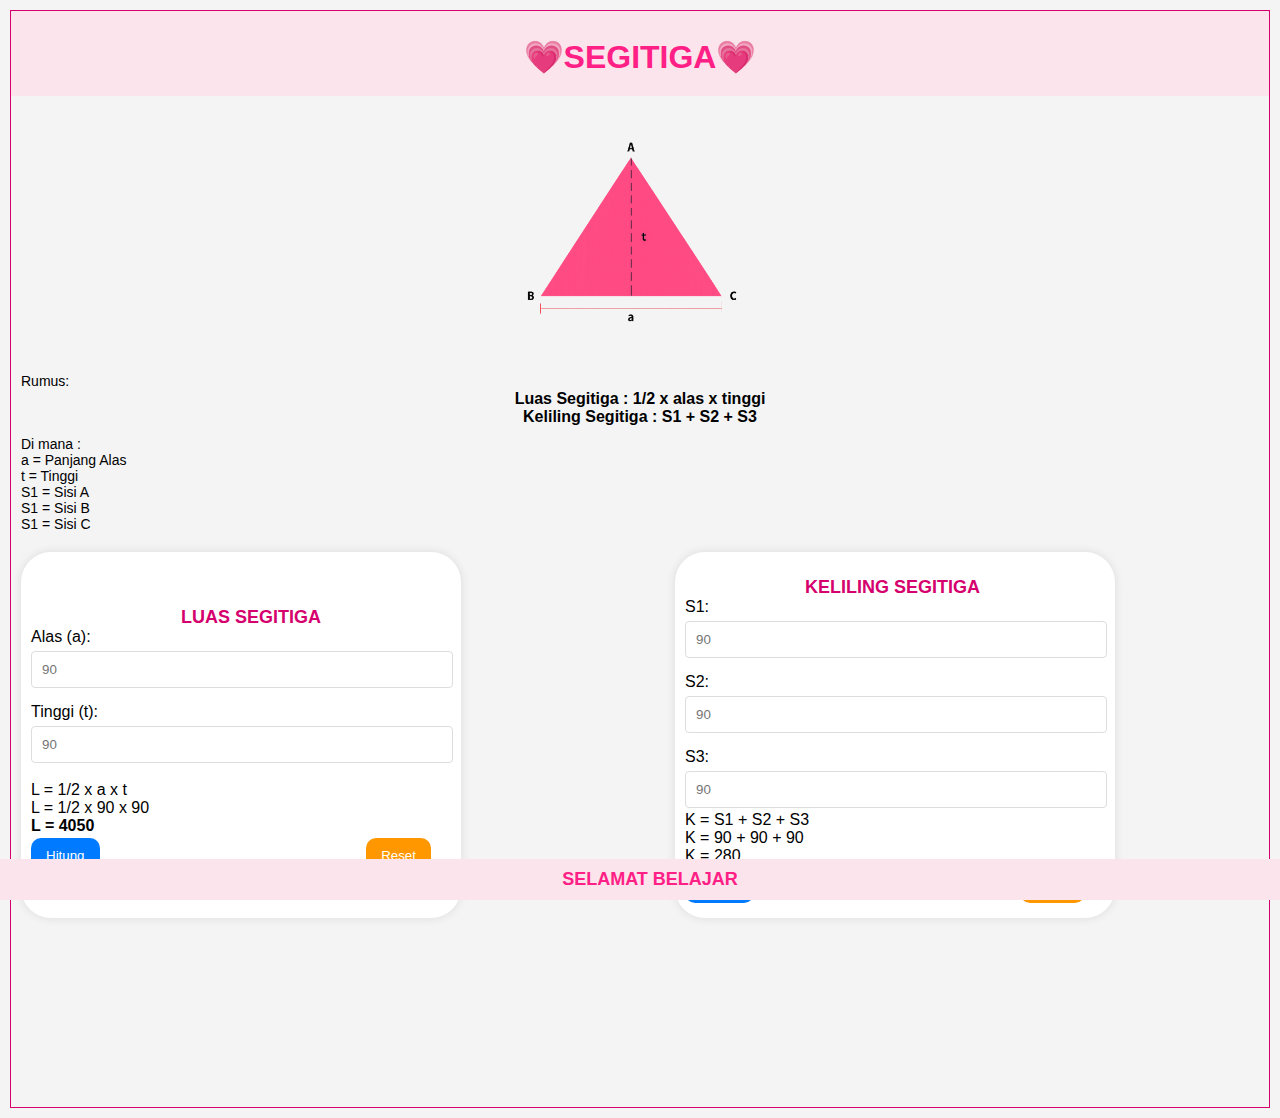
<file: about-image1.html>
<!DOCTYPE html>
<html lang="en">

    <head>
      <style>
       
        .paragraf-2{
              line-height: 20px;
              margin-bottom: 20px;
        }
      </style>
    <meta charset="UTF-8">
    <meta name="viewport" content="width=device-width, initial-scale=1.0">
    <title>SEGITIGA</title>

    <!-- CSS External -->
     <link rel="stylesheet" href="CSS\style.css">
    </head>

    <body>
        <div class="keseluruhan">
    <!-- Head Content -->
     <header class="main-header">
      <h1 class="w1">💗SEGITIGA💗</h1>
     

      <!-- .NAVIGATION BAR -->
        <div class="segitiga-link">
       <img src="image1.jpg" alt="Gambar 1">
       </div>
       <div class="Rumus">
       <p class="rumus">Rumus:</p>
       <p class="luassegitiga">Luas Segitiga : 1/2 x alas x tinggi</p>
       <p class="kelilingsegitiga">Keliling Segitiga : S1 + S2 + S3 </p>
       </div>
       <div class="ket">
       <p>Di mana :</p>
       <p>a = Panjang Alas</p>
       <p>t = Tinggi</p>
       <p>S1 = Sisi A</p>
       <p>S1 = Sisi B</p>
       <p>S1 = Sisi C</p>
       </div>
       
   
       <nav>

       </nav>
       

     </header>

    <!-- Main Content -->
      <main class="hai">
<div class="containerr">
        <div class="form-group">
          <p class="lg">LUAS SEGITIGA</p>
            <label for="alas">Alas (a):</label>
            <input type="number" id="alas" placeholder="90">
        </div>
        <div class="form-group">
            <label for="tinggi">Tinggi (t):</label>
            <input type="number" id="tinggi" placeholder="90">
        </div>
        <div class="result">
            <p>L = 1/2 x a x t</p>
            <p>L = 1/2 x <span id="input-alas">90</span> x <span id="input-tinggi">90</span></p>
            <p id="output-luas">L = 4050</p>
        </div>
        <div class="buttons">
            <button id="hitung">Hitung</button>
            <button id="reset">Reset</button>
        </div>
    </div>
    <script src="js\script.js"></script>

<div class="containerrr">
        <div class="form-group">
          <p class="ks">KELILING SEGITIGA</p>
            <label for="sisi1">S1:</label>
            <input type="number" id="sisi1" placeholder="90">
        </div>
        <div class="form-group">
            <label for="sisi2">S2:</label>
            <input type="number" id="sisi2" placeholder="90">
        </div>
        <div>
          <label for="sisi3">S3:</label>
          <input type="number" id="sisi3" placeholder="90">
        </div>
        <div class="result">
            <p>K = S1 + S2 + S3</p>
            <p>K = <span id="input-sisi1">90</span> + <span id="input-sisi2">90</span> + <span id= "input-sisi3">90</span></p>
            <p id="output-keliling">K = 280</p>
        </div>
        <div class="buttons">
            <button id="hitung">Hitung</button>
            <button id="reset">Reset</button>
        </div>
    </div>
    <script src="js\script.js"></script>

      </main>

    <!-- Footer Content -->
   
    
     <div class="footer">
     <p>SELAMAT BELAJAR</p>
</div>

 
    </body>
    
</html>
</file>
